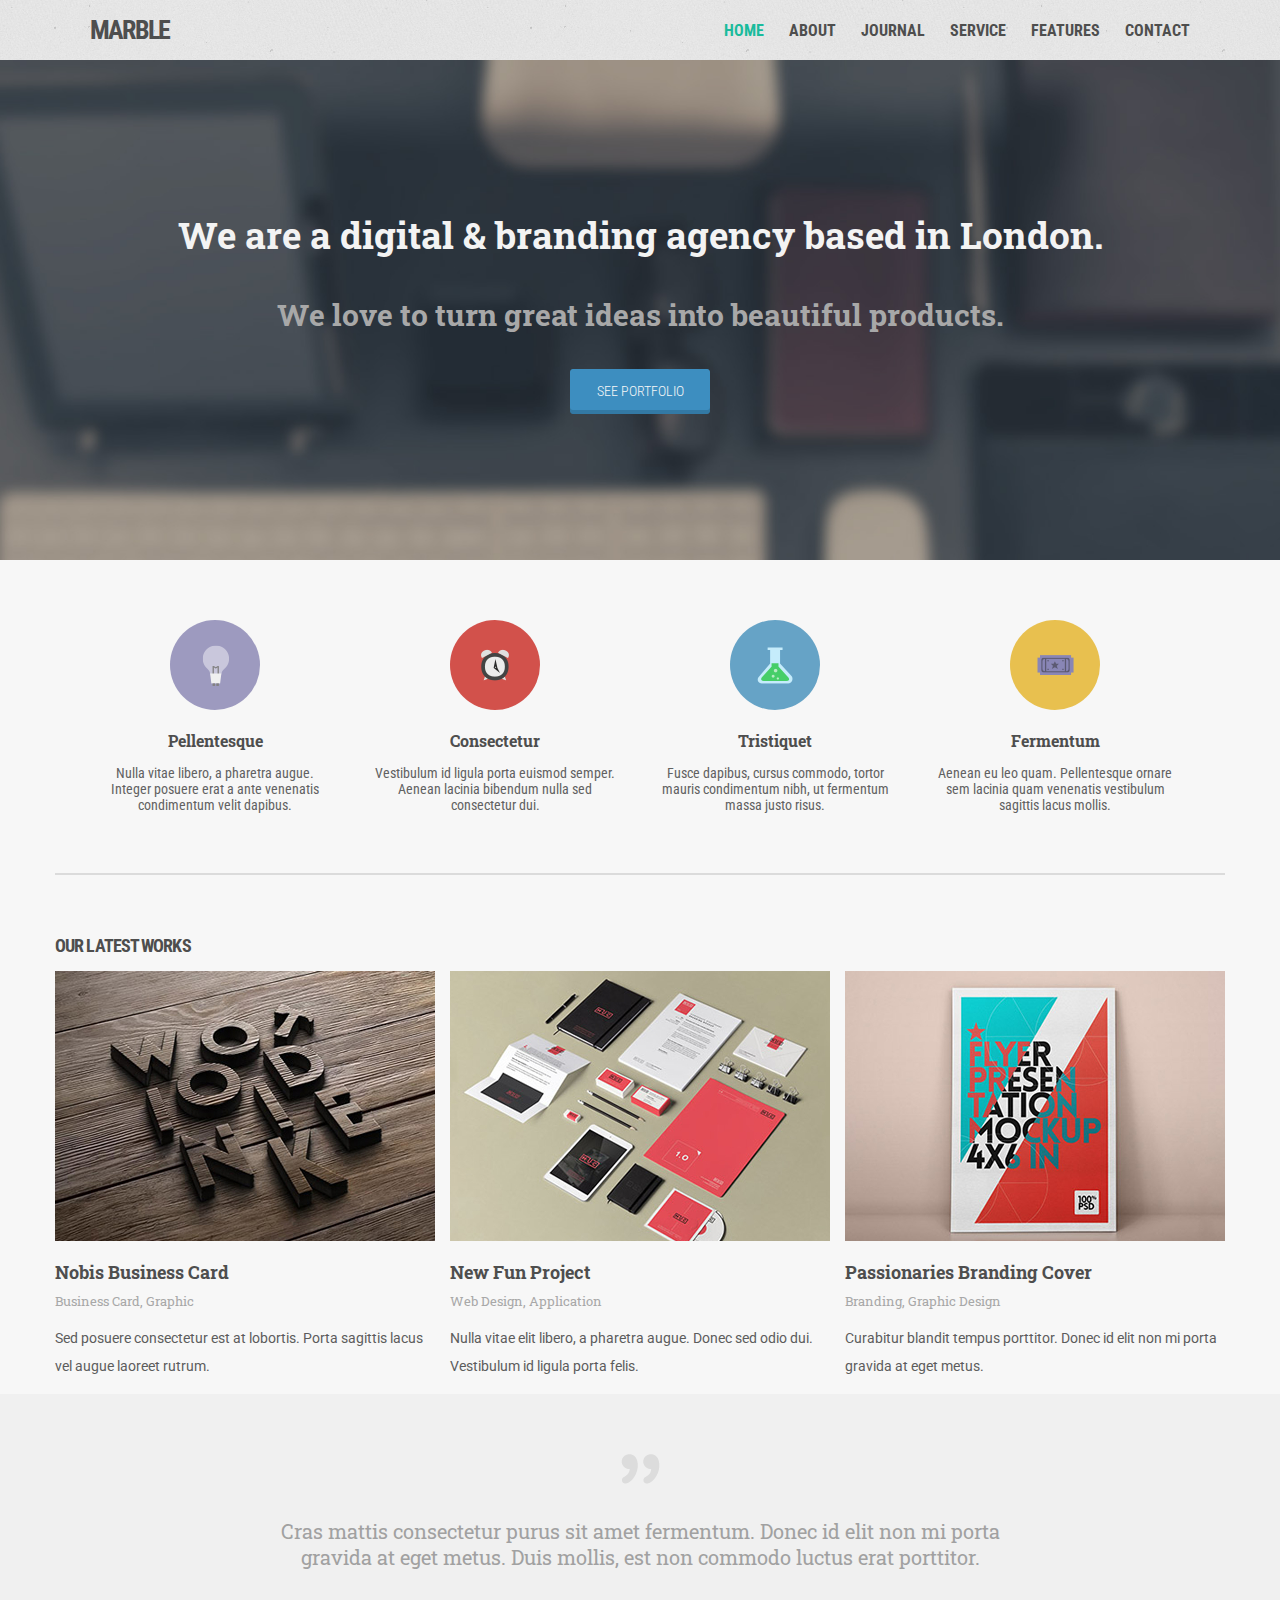
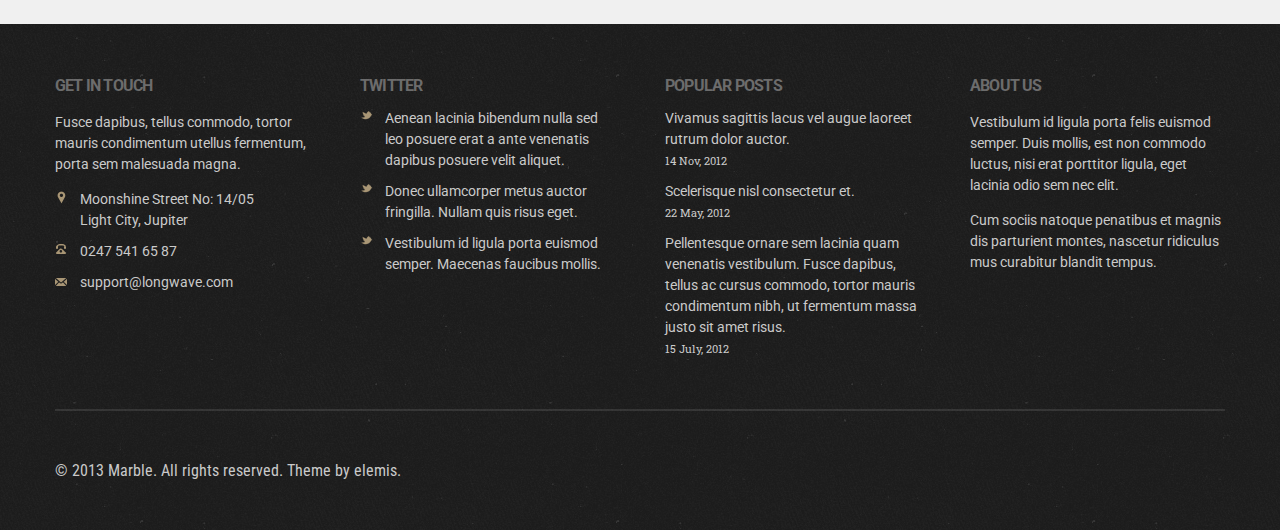
<file: index.html>
<!DOCTYPE html>
<html lang="en">
<head>
	<meta charset="UTF-8">
	<link rel="stylesheet" href="css/styles.css">
	<link href="https://fonts.googleapis.com/css?family=Roboto+Condensed:400,700|Roboto+Slab|Roboto:400,700|Arial+Rounded+MT+Bold" rel="stylesheet">
	<title>Marble</title>
</head>
<body>
<!-- here comes the header -->
	<div class="header">
		<h1 class="logo">Marble</h1>
		<ul class="main-menu">
			<li><a href="page.html">Contact</a></li>
			<li><a href="page.html">Features</a></li>
			<li><a href="page.html">Service</a></li>
			<li><a href="page.html">Journal</a></li>
			<li><a href="page.html">About</a></li>
			<li><a class="current" href="page.html">Home</a></li>
		</ul>
	</div>

<!-- it's slider that does not slide -->
	<div class="slider">
		<span class="slider-big-text">We are a digital &amp; branding agency based in London.</span>
		<br>
		<span class="slider-small-text">We love to turn great ideas into beautiful products.</span>
		<br>
		<a href="page.html" class="slider-button">See Portfolio</a>
	</div>
	<br class="emergency">
<!-- servises no matter what is that -->
	<div class="servises clearfix">
		<div class="pell">
			<div class="picture"></div>
			<strong>Pellentesque</strong>
			<p>Nulla vitae  libero, a pharetra augue. Integer posuere erat a ante venenatis condimentum velit dapibus.</p>
		</div>
		<div class="cons">
			<div class="picture"></div>
			<strong>Consectetur</strong>
			<p>Vestibulum id ligula porta  euismod semper. Aenean lacinia bibendum nulla sed consectetur dui.</p>
		</div>
		<div class="tris">
			<div class="picture"></div>
			<strong>Tristiquet</strong>
			<p>Fusce dapibus, cursus commodo, tortor mauris condimentum nibh, ut fermentum massa justo risus.</p>
		</div>
		<div class="ferm">
			<div class="picture"></div>
			<strong>Fermentum</strong>
			<p>Aenean eu leo quam. Pellentesque ornare sem lacinia quam venenatis vestibulum sagittis lacus mollis.</p>
		</div>
	</div>
<!-- latest works -->
	<div class="works clearfix">
	<h2>Our latest works</h2>
		<div class="first">
		<img src="assets/first.jpg" alt="Nobis Business Card">
		<a class="title" href="page.html">Nobis Business Card</a>
		<div class="tags"><span class="emergency">tags:</span><a href="page.html">Business Card,</a><a href="page.html"> Graphic</a></div>
		<p>Sed posuere consectetur est at lobortis. Porta sagittis lacus vel augue laoreet rutrum.</p>
	</div>
	<div class="second">
		<img src="assets/second.jpg" alt="New Fun Project">
		<a class="title" href="page.html">New Fun Project</a>
		<div class="tags"><span class="emergency">tags:</span><a href="page.html">Web Design,</a><a href="page.html"> Application</a></div>
		<p>Nulla vitae elit libero, a pharetra augue. Donec sed odio dui. Vestibulum id ligula porta felis.</p>
	</div>
	<div class="third">
		<img src="assets/third.jpg" alt="Passionaries Branding">
		<a class="title" href="page.html">Passionaries Branding Cover</a>
		<div class="tags"><span class="emergency">tags:</span><a href="page.html">Branding,</a><a href="page.html"> Graphic Design</a></div>
		<p>Curabitur blandit tempus porttitor. Donec id elit non mi porta gravida at eget metus.</p>
	</div>
	</div>
<!-- testimonials -->
	<div class="testimonials">
		<h3 class="emergency">Testimonials</h3>
		<div></div> <br>
		<a href="page.html">Cras mattis consectetur purus sit amet fermentum. Donec id elit non mi porta gravida at eget metus. Duis mollis, est non commodo luctus erat porttitor.</a>
	</div>
<!-- Footer at last -->
	<div class="footer clearfix">
		<div class="footer-content clearfix">
			<div class="get">
				<strong>Get in touch</strong>
				<p>Fusce dapibus, tellus commodo, tortor mauris condimentum utellus fermentum, porta sem malesuada magna.</p>
				<div class="item"><div class="icon icon-loc"></div>Moonshine Street No: 14/05 <br> Light City, Jupiter </div>
				<div class="item"><div class="icon icon-tel"></div>0247 541 65 87</div>
				<div class="item"><div class="icon icon-mail"></div><a href="page.html">support@longwave.com</a>
				</div>	
			</div>
			<div class="tweet">
				<strong>Twitter</strong> 
				<div class="item">
					<div class="icon"></div>
					<a href="page.html">Aenean lacinia bibendum nulla sed leo posuere erat a ante venenatis dapibus posuere velit aliquet.</a>
				</div>
				<br class="emergency">
				<div class="item">
					<div class="icon"></div>
					<a href="page.html">Donec ullamcorper metus auctor fringilla. Nullam quis risus eget.</a>
				</div>	
				<br class="emergency">
				<div class="item">
					<div class="icon"></div>
					<a href="page.html">Vestibulum id ligula porta  euismod semper. Maecenas faucibus mollis.</a>
				</div>
			</div>
			<div class="posts">
				<strong>Popular posts</strong>
				<div>
					<a href="page.html" class="post">Vivamus sagittis lacus vel augue laoreet rutrum dolor auctor.</a>
					<br>
					<span class="date">14 Nov, 2012</span>
				</div>
				<div>
					<a href="page.html" class="post">Scelerisque nisl consectetur et.</a>
					<br>
					<span class="date">22 May, 2012</span>
				</div>
				<div>
					<a href="page.html" class="post">Pellentesque ornare sem lacinia quam venenatis vestibulum. Fusce dapibus, tellus ac cursus commodo, tortor mauris condimentum nibh, ut fermentum massa justo sit amet risus.</a>
					<br>
					<span class="date">15 July, 2012</span>
				</div>	
			</div>
			<div class="about">
				<strong>About us</strong>
				<p>Vestibulum id ligula porta felis euismod semper. Duis mollis, est non commodo luctus, nisi erat porttitor ligula, eget lacinia odio sem nec elit.</p> 
				<p>Cum sociis natoque penatibus et magnis dis parturient montes, nascetur ridiculus mus curabitur blandit tempus.</p>
			</div>
		</div>
	<span class="copyright">
	© 2013 Marble. All rights reserved. Theme by elemis.
	</span>
	</div>
	</body>
</html>
</file>
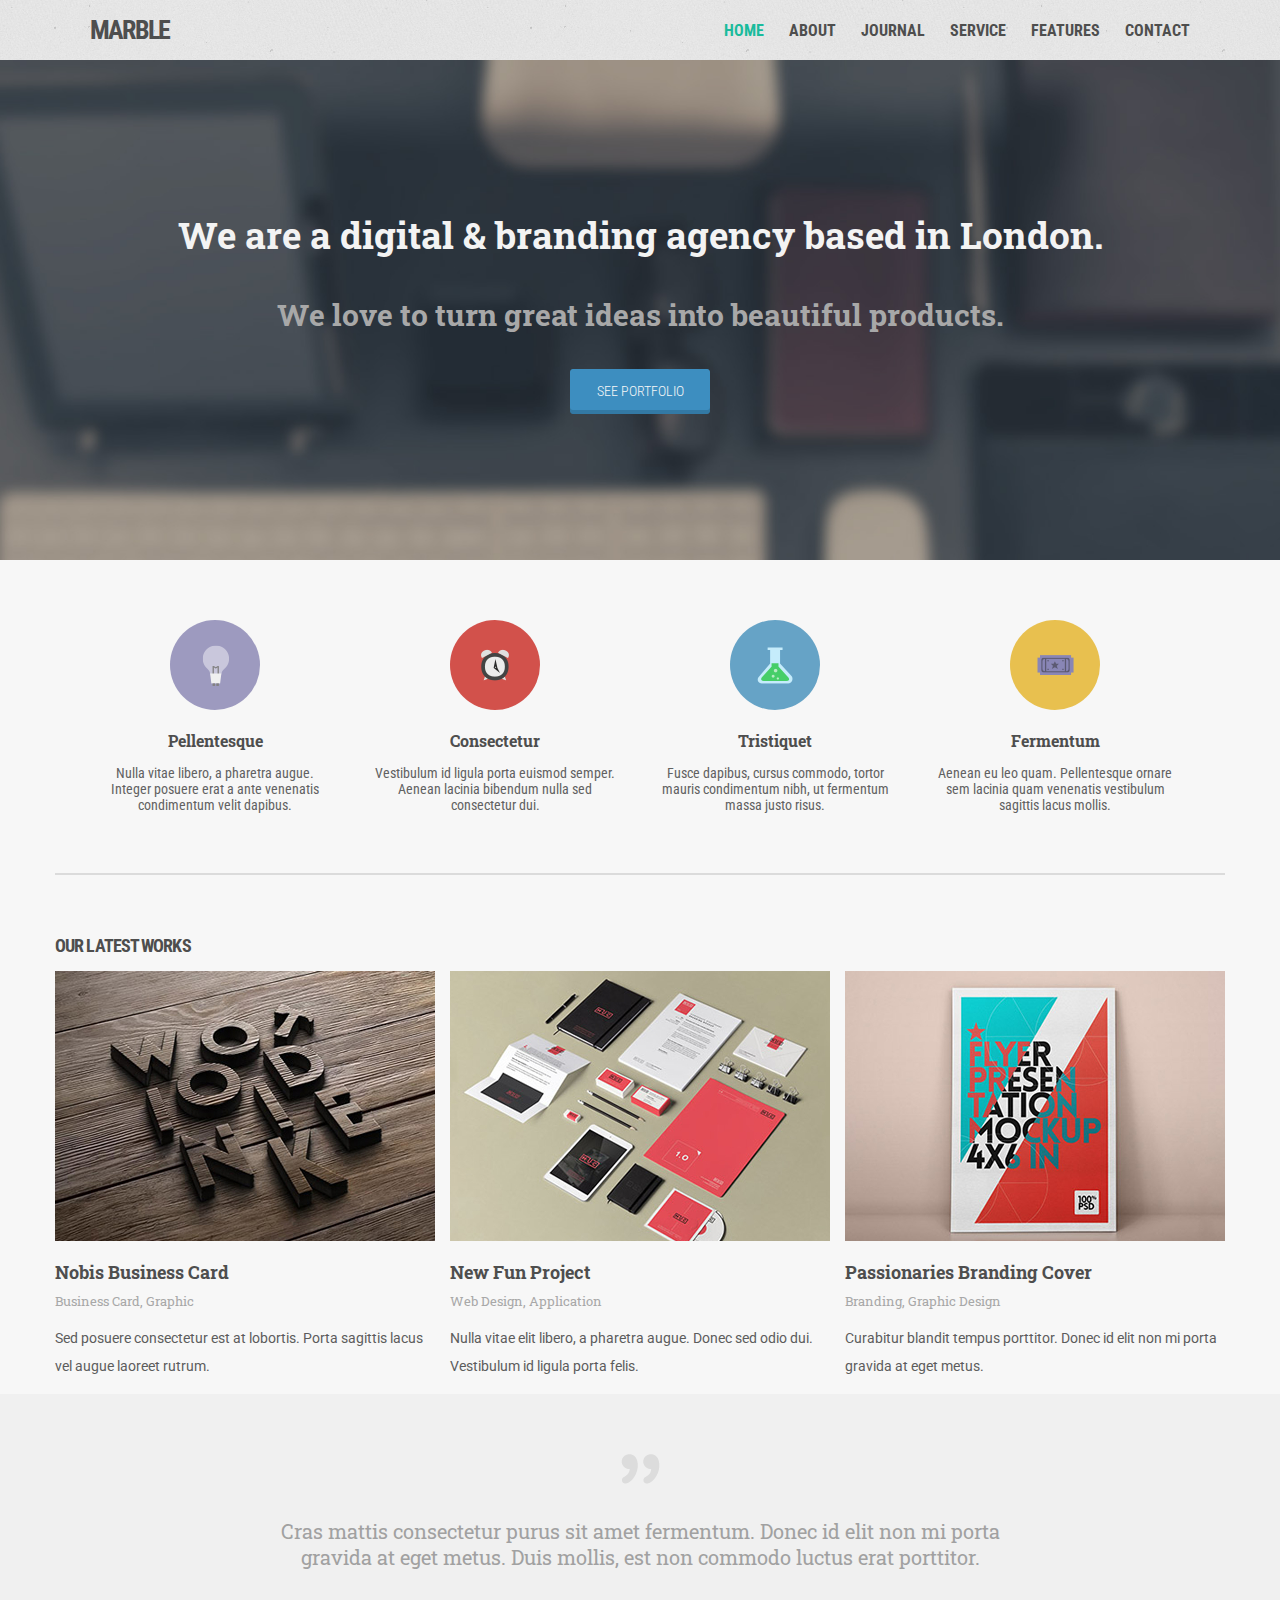
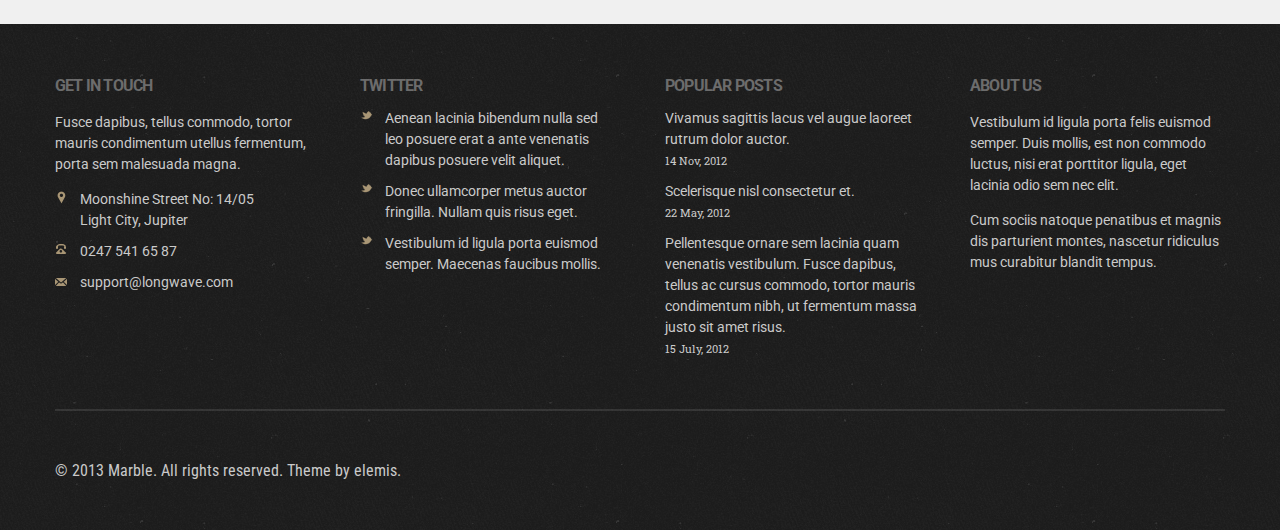
<file: Marble/index.html>
<!DOCTYPE html>
<html lang="en">
<head>
	<meta charset="UTF-8">
	<link rel="stylesheet" href="css/styles.css">
	<link href="https://fonts.googleapis.com/css?family=Roboto+Condensed:400,700|Roboto+Slab|Roboto:400,700|Arial+Rounded+MT+Bold" rel="stylesheet">
	<title>Marble</title>
</head>
<body>
<!-- here comes the header -->
	<div class="header">
		<h1 class="logo">Marble</h1>
		<ul class="main-menu">
			<li><a href="#">Contact</a></li>
			<li><a href="#">Features</a></li>
			<li><a href="#">Service</a></li>
			<li><a href="#">Journal</a></li>
			<li><a href="#">About</a></li>
			<li><a class="current" href="#">Home</a></li>
		</ul>
	</div>

<!-- it's slider that does not slide -->
	<div class="slider">
		<span class="slider-big-text">We are a digital &amp; branding agency based in London.</span>
		<br>
		<span class="slider-small-text">We love to turn great ideas into beautiful products.</span>
		<br>
		<a href="#" class="slider-button">See Portfolio</a>
	</div>
	<br class="emergency">
<!-- servises no matter what is that -->
	<div class="servises clearfix">
		<div class="pell">
			<div class="picture"></div>
			<strong>Pellentesque</strong>
			<p>Nulla vitae  libero, a pharetra augue. Integer posuere erat a ante venenatis condimentum velit dapibus.</p>
		</div>
		<div class="cons">
			<div class="picture"></div>
			<strong>Consectetur</strong>
			<p>Vestibulum id ligula porta  euismod semper. Aenean lacinia bibendum nulla sed consectetur dui.</p>
		</div>
		<div class="tris">
			<div class="picture"></div>
			<strong>Tristiquet</strong>
			<p>Fusce dapibus, cursus commodo, tortor mauris condimentum nibh, ut fermentum massa justo risus.</p>
		</div>
		<div class="ferm">
			<div class="picture"></div>
			<strong>Fermentum</strong>
			<p>Aenean eu leo quam. Pellentesque ornare sem lacinia quam venenatis vestibulum sagittis lacus mollis.</p>
		</div>
	</div>
<!-- latest works -->
	<div class="works clearfix">
	<h2>Our latest works</h2>
		<div class="first">
		<img src="assets/first.jpg" alt="Nobis Business Card">
		<a class="title" href="#">Nobis Business Card</a>
		<div class="tags"><span class="emergency">tags:</span><a href="">Business Card,</a><a href=""> Graphic</a></div>
		<p>Sed posuere consectetur est at lobortis. Porta sagittis lacus vel augue laoreet rutrum.</p>
	</div>
	<div class="second">
		<img src="assets/second.jpg" alt="New Fun Project">
		<a class="title" href="#">New Fun Project</a>
		<div class="tags"><span class="emergency">tags:</span><a href="">Web Design,</a><a href=""> Application</a></div>
		<p>Nulla vitae elit libero, a pharetra augue. Donec sed odio dui. Vestibulum id ligula porta felis.</p>
	</div>
	<div class="third">
		<img src="assets/third.jpg" alt="Passionaries Branding">
		<a class="title" href="">Passionaries Branding Cover</a>
		<div class="tags"><span class="emergency">tags:</span><a href="">Branding,</a><a href="#"> Graphic Design</a></div>
		<p>Curabitur blandit tempus porttitor. Donec id elit non mi porta gravida at eget metus.</p>
	</div>
	</div>
<!-- testimonials -->
	<div class="testimonials">
		<h3 class="emergency">Testimonials</h3>
		<div></div> <br>
		<a href="#">Cras mattis consectetur purus sit amet fermentum. Donec id elit non mi porta gravida at eget metus. Duis mollis, est non commodo luctus erat porttitor.</a>
	</div>
<!-- Footer at last -->
	<div class="footer clearfix">
		<div class="footer-content clearfix">
			<div class="get">
				<strong>Get in touch</strong>
				<p>Fusce dapibus, tellus commodo, tortor mauris condimentum utellus fermentum, porta sem malesuada magna.</p>
				<div class="item"><div class="icon icon-loc"></div>Moonshine Street No: 14/05 <br> Light City, Jupiter </div>
				<div class="item"><div class="icon icon-tel"></div>0247 541 65 87</div>
				<div class="item"><div class="icon icon-mail"></div><a href="#">support@longwave.com</a>
				</div>	
			</div>
			<div class="tweet">
				<strong>Twitter</strong> 
				<div class="item">
					<div class="icon"></div>
					<a href="#">Aenean lacinia bibendum nulla sed leo posuere erat a ante venenatis dapibus posuere velit aliquet.</a>
				</div>
				<br class="emergency">
				<div class="item">
					<div class="icon"></div>
					<a href="#">Donec ullamcorper metus auctor fringilla. Nullam quis risus eget.</a>
				</div>	
				<br class="emergency">
				<div class="item">
					<div class="icon"></div>
					<a href="#">Vestibulum id ligula porta  euismod semper. Maecenas faucibus mollis.</a>
				</div>
			</div>
			<div class="posts">
				<strong>Popular posts</strong>
				<div>
					<a href="#" class="post">Vivamus sagittis lacus vel augue laoreet rutrum dolor auctor.</a>
					<br>
					<span class="date">14 Nov, 2012</span>
				</div>
				<div>
					<a href="#" class="post">Scelerisque nisl consectetur et.</a>
					<br>
					<span class="date">22 May, 2012</span>
				</div>
				<div>
					<a href="#" class="post">Pellentesque ornare sem lacinia quam venenatis vestibulum. Fusce dapibus, tellus ac cursus commodo, tortor mauris condimentum nibh, ut fermentum massa justo sit amet risus.</a>
					<br>
					<span class="date">15 July, 2012</span>
				</div>	
			</div>
			<div class="about">
				<strong>About us</strong>
				<p>Vestibulum id ligula porta felis euismod semper. Duis mollis, est non commodo luctus, nisi erat porttitor ligula, eget lacinia odio sem nec elit.</p> 
				<p>Cum sociis natoque penatibus et magnis dis parturient montes, nascetur ridiculus mus curabitur blandit tempus.</p>
			</div>
		</div>
	<span class="copyright">
	© 2013 Marble. All rights reserved. Theme by elemis.
	</span>
	</div>
	</body>
</html>
</file>
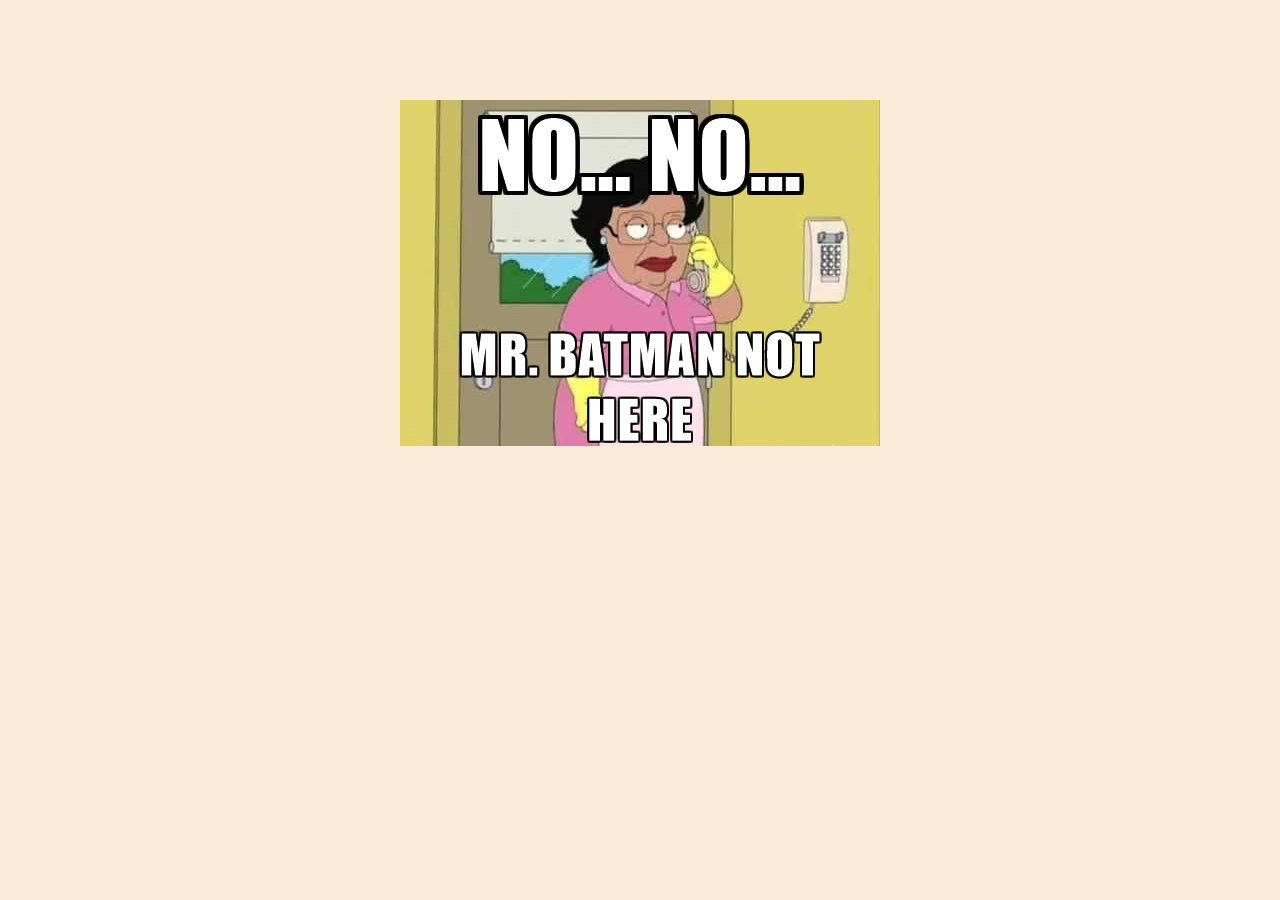
<file: page.html>
<!DOCTYPE html>
<html lang="en">
<head>
	<meta charset="UTF-8">
	<style>
		* {
			margin: 0;
			padding: 0;
		}
		body {
			width: 100%;
			background-color: #FBECD9;
		}
		div {
			width: 480px;
			margin: 100px auto;
		}
	</style>
	<title>Not yet</title>
</head>
<body>
	<div><img src="assets/Consuela.jpg" alt="No No"></div>
</body>
</html>
</file>
<file: css/styles.css>
*{-webkit-box-sizing: border-box;
-moz-box-sizing: border-box;
box-sizing: border-box;}
body {
	font-family: "Roboto Condensed", Arial, sans-serif;

	background-color: #f7f7f7;
	margin: 0;
	padding: 0;
}

.emergency {
	display: none;
}

a {
	text-decoration: none;
}

body a:hover {
	color: #1abb9c;
}

h1 {
	font-family: "Roboto Condensed";
	text-transform: uppercase;
	color: #4e4e4e;
	font-size: 1.6em;
	font-weight: 700;
	letter-spacing: -0.07em;
	margin: 0;
	padding: 0;

/*mess up with header*/
}
.header {
	background: url(../assets/header.jpg);
	background-repeat: repeat;
	max-width: 1600px;
	width: 100%;
	height: 60px;
	position: fixed;
	top: 0;
	left: 0;


}
.header .logo {
	line-height: 60px;
	padding-left: 90px;
	display: block;
	float: left;
	

}
.main-menu ul{
	padding: 0;
	margin: 0;	
}

.header .main-menu li {
	list-style: none;
	display: inline-block;
	float: right;
	margin-right: 25px;
	margin-top: 5px;
	
	
}
.header .main-menu li:first-child {
	margin-right: 90px;
} 

.main-menu a {
	text-transform: uppercase;
	font-weight: bold;
	color:  #4e4e4e;
	font-family: "Roboto Condensed";

}

.main-menu .current {
	color: #1abb9c;
}



/*let's begin with the "slider"*/

.slider {
	margin-top: 60px;
	width:100%;
	height:26%;
	min-height: 500px;
	background-image: url(../assets/slider.jpg);
	background-size: cover;
	text-align: center;
}
.slider span {
	font-family: "Roboto Slab";
	font-weight: 700;
	display: inline-block;
	
}
.slider .slider-big-text {
	margin-top: 150px;
	color: #f3f3f3;
	font-size: 2.3em;

}
.slider .slider-small-text {
	margin-top: 35px;
	color: #a8a8a8;
	font-size: 1.9em;
}
.slider .slider-button {
	margin-top: 35px;
	color: #f7f7f7;
	text-transform: uppercase;
	font-weight: 300;
	font-size: 0.875em;
	text-align: center;
	line-height: 3.2;
	display: inline-block;
	width: 140px;
	height: 45px;
	background: url(../assets/button.png);
	
}


.slider .slider-button:hover {
	background: url(../assets/button-hover.png);
}

/*ok, it will be servises now*/

.servises {
	max-width: 1170px;
	min-height: 275px;
	margin: 40px auto;
	border-bottom: 2px solid rgba(0, 0, 0, 0.11);
}
.pell, .cons, .tris, .ferm {
	float: left;
	width: 240px;
	margin-left: 40px;
	text-align: center;
	font-size: 0.875em;
	color: #616161;
}
.servises > div > strong {
	color: #4e4e4e;
	font-size: 1.125em;
	font-family: "Roboto Slab";

}
.picture {
	width: 90px;
	height: 90px;
	border: 0px solid yellow;
	border-radius: 50%;
	margin: 20px auto 20px;
}
.pell .picture {
	background: #9d9abf url(../assets/bulb.png) no-repeat center;
}
.cons .picture {
	background: #d2514b url(../assets/clock.png) no-repeat center;
}
.tris .picture {
	background: #66a3c6 url(../assets/bottle.png) no-repeat center;
}
.ferm .picture {
	background: #e8c04f url(../assets/mono.png) no-repeat center;
}
.clearfix:after {
	content:"";
	display: table;
	clear: both;
}

/*and latest works*/
h2 {
	color: #4e4e4e;
	text-transform: uppercase;
	font-size: 1.125em;
	letter-spacing: -0.05em;
}
.clearfix::after {
	content:"";
	display: table;
	clear: both;
}
.works {
	max-width: 1170px;
	margin: 60px auto 0;
	border-bottom: 

}
.works > div {
	float: left;
	max-width: 380px;
	margin-right: 15px;
}
img {
	margin-bottom: 15px;
}
.works > div:last-child {
	margin-right: 0;
}
.works .title {
	color: #4e4e4e;
	font-size: 1.125em;
	font-weight: 700;
	font-family: "Roboto Slab";
}
.works .tags a {
	font-family: "Roboto Slab";
	color: #a8a8a8;
	font-size: 0.813em;
}
.works .tags {
	margin-top: 7px;
}

.works p {
	font-family: Roboto;
	color: #5c5c5c;
	font-size: 0.875em;
	font-weight: 400;
	line-height: 2;
	padding: 0;
}
.works a:hover {
	color: #1abb9c;
}
/*testimonials*/
.testimonials {
	max-width: 1600px;
	width: 100%;
	height: 230px;
	background-color: #f0f0f0;
	font-family: "Roboto Slab";
	text-align: center;
}
.testimonials > div {
	width: 39px;
	height: 30px;
	background: url(../assets/quot.png) ;
	margin: 60px auto 30px;
	display: inline-block;
	text-align: center;
}
.testimonials a {
	color: #a1a1a1;
	font-size: 1.25em;
	display: inline-block;
	max-width: 736px;
}
/*foooooooooter*/
.footer {
	background-image: url(../assets/footer.jpg);
	width: 100%;
	color: #cacaca;	
	
	
}
.footer-content {
	width: 100%;
	max-width: 1170px;
	border-bottom: 2px solid  rgba(255, 255, 255, 0.11);
	margin: auto auto 50px;
	padding-bottom: 50px;
	
}
.footer-content > div {
	float: left;
	width: 255px;
	margin-top: 50px;
	margin-right: 50px;
	position: relative;
	
}
.footer-content > div:last-child {
	margin-right: 0;
}
.footer-content strong {
	color: #6c6c6c;
	text-transform: uppercase;
	font-size: 1.125em;
	letter-spacing: -0.05em;

}
.footer-content, .footer a {
	color: #cacaca;
	font-family: Roboto;
	font-size: 14px;
	line-height: 1.5;
}
.item {
	margin-left: 25px;
}

.get div, .tweet div, .posts div, .icon {
	margin-top: 10px;}

.icon {
	width: 14px;
	height: 14px;
	position: absolute;
	left: -1px;

}	
.get .icon-loc {
	background: url(../assets/location.png) no-repeat center;
	top: 107px;
}
.get .icon-tel {
	background: url(../assets/phone.png) no-repeat center;
	top: 158px;
}
.get .icon-mail {
	background: url(../assets/message.png) no-repeat center;
	top: 191px;
}
.tweet .icon {
	background: url(../assets/tweet.png) no-repeat center;
	margin: 0;
}
.posts span {
	font-size: 11px;
	font-family: "Roboto Slab";
}
.footer > span {
	display: block;
	max-width: 1170px;
	width: 100%;
	margin:0 auto 50px;
}
</file>
<file: Marble/css/styles.css>
*{-webkit-box-sizing: border-box;
-moz-box-sizing: border-box;
box-sizing: border-box;}
body {
	font-family: "Roboto Condensed", Arial, sans-serif;

	background-color: #f7f7f7;
	margin: 0;
	padding: 0;
}

.emergency {
	display: none;
}

a {
	text-decoration: none;
}

body a:hover {
	color: #1abb9c;
}

h1 {
	font-family: "Roboto Condensed";
	text-transform: uppercase;
	color: #4e4e4e;
	font-size: 1.6em;
	font-weight: 700;
	letter-spacing: -0.07em;
	margin: 0;
	padding: 0;

/*mess up with header*/
}
.header {
	background: url(../assets/header.jpg);
	background-repeat: repeat;
	max-width: 1600px;
	width: 100%;
	height: 60px;
	position: fixed;
	top: 0;
	left: 0;


}
.header .logo {
	line-height: 60px;
	padding-left: 90px;
	display: block;
	float: left;
	

}
.main-menu ul{
	padding: 0;
	margin: 0;	
}

.header .main-menu li {
	list-style: none;
	display: inline-block;
	float: right;
	margin-right: 25px;
	margin-top: 5px;
	
	
}
.header .main-menu li:first-child {
	margin-right: 90px;
} 

.main-menu a {
	text-transform: uppercase;
	font-weight: bold;
	color:  #4e4e4e;
	font-family: "Roboto Condensed";

}

.main-menu .current {
	color: #1abb9c;
}



/*let's begin with the "slider"*/

.slider {
	margin-top: 60px;
	width:100%;
	height:26%;
	min-height: 500px;
	background-image: url(../assets/slider.jpg);
	background-size: cover;
	text-align: center;
}
.slider span {
	font-family: "Roboto Slab";
	font-weight: 700;
	display: inline-block;
	
}
.slider .slider-big-text {
	margin-top: 150px;
	color: #f3f3f3;
	font-size: 2.3em;

}
.slider .slider-small-text {
	margin-top: 35px;
	color: #a8a8a8;
	font-size: 1.9em;
}
.slider .slider-button {
	margin-top: 35px;
	color: #f7f7f7;
	text-transform: uppercase;
	font-weight: 300;
	font-size: 0.875em;
	text-align: center;
	line-height: 3.2;
	display: inline-block;
	width: 140px;
	height: 45px;
	background-image: url(../assets/button.png);
}

}
.slider .slider-button:hover {
	background: #055b91;
	border: 1px solid #055b91;
	border-radius: 3px;
	line-height: 3.1;
}

/*ok, it will be servises now*/

.servises {
	max-width: 1170px;
	min-height: 275px;
	margin: 40px auto;
	border-bottom: 2px solid rgba(0, 0, 0, 0.11);
}
.pell, .cons, .tris, .ferm {
	float: left;
	width: 240px;
	margin-left: 40px;
	text-align: center;
	font-size: 0.875em;
	color: #616161;
}
.servises > div > strong {
	color: #4e4e4e;
	font-size: 1.125em;
	font-family: "Roboto Slab";

}
.picture {
	width: 90px;
	height: 90px;
	border: 0px solid yellow;
	border-radius: 50%;
	margin: 20px auto 20px;
}
.pell .picture {
	background: #9d9abf url(../assets/bulb.png) no-repeat center;
}
.cons .picture {
	background: #d2514b url(../assets/clock.png) no-repeat center;
}
.tris .picture {
	background: #66a3c6 url(../assets/bottle.png) no-repeat center;
}
.ferm .picture {
	background: #e8c04f url(../assets/mono.png) no-repeat center;
}
.clearfix:after {
	content:"";
	display: table;
	clear: both;
}

/*and latest works*/
h2 {
	color: #4e4e4e;
	text-transform: uppercase;
	font-size: 1.125em;
	letter-spacing: -0.05em;
}
.clearfix::after {
	content:"";
	display: table;
	clear: both;
}
.works {
	max-width: 1170px;
	margin: 60px auto 0;
	border-bottom: 

}
.works > div {
	float: left;
	max-width: 380px;
	margin-right: 15px;
}
img {
	margin-bottom: 15px;
}
.works > div:last-child {
	margin-right: 0;
}
.works .title {
	color: #4e4e4e;
	font-size: 1.125em;
	font-weight: 700;
	font-family: "Roboto Slab";
}
.works .tags a {
	font-family: "Roboto Slab";
	color: #a8a8a8;
	font-size: 0.813em;
}
.works .tags {
	margin-top: 7px;
}

.works p {
	font-family: Roboto;
	color: #5c5c5c;
	font-size: 0.875em;
	font-weight: 400;
	line-height: 2;
	padding: 0;
}
.works a:hover {
	color: #1abb9c;
}
/*testimonials*/
.testimonials {
	max-width: 1600px;
	width: 100%;
	height: 230px;
	background-color: #f0f0f0;
	font-family: "Roboto Slab";
	text-align: center;
}
.testimonials > div {
	width: 39px;
	height: 30px;
	background: url(../assets/quot.png) ;
	margin: 60px auto 30px;
	display: inline-block;
	text-align: center;
}
.testimonials a {
	color: #a1a1a1;
	font-size: 1.25em;
	display: inline-block;
	max-width: 736px;
}
/*foooooooooter*/
.footer {
	background-image: url(../assets/footer.jpg);
	width: 100%;
	color: #cacaca;	
	
	
}
.footer-content {
	width: 100%;
	max-width: 1170px;
	border-bottom: 2px solid  rgba(255, 255, 255, 0.11);
	margin: auto auto 50px;
	padding-bottom: 50px;
	
}
.footer-content > div {
	float: left;
	width: 255px;
	margin-top: 50px;
	margin-right: 50px;
	position: relative;
	
}
.footer-content > div:last-child {
	margin-right: 0;
}
.footer-content strong {
	color: #6c6c6c;
	text-transform: uppercase;
	font-size: 1.125em;
	letter-spacing: -0.05em;

}
.footer-content, .footer a {
	color: #cacaca;
	font-family: Roboto;
	font-size: 14px;
	line-height: 1.5;
}
.item {
	margin-left: 25px;
}

.get div, .tweet div, .posts div, .icon {
	margin-top: 10px;}

.icon {
	width: 14px;
	height: 14px;
	position: absolute;
	left: -1px;

}	
.get .icon-loc {
	background: url(../assets/location.png) no-repeat center;
	top: 107px;
}
.get .icon-tel {
	background: url(../assets/phone.png) no-repeat center;
	top: 158px;
}
.get .icon-mail {
	background: url(../assets/message.png) no-repeat center;
	top: 191px;
}
.tweet .icon {
	background: url(../assets/tweet.png) no-repeat center;
	margin: 0;
}
.posts span {
	font-size: 11px;
	font-family: "Roboto Slab";
}
.footer > span {
	display: block;
	max-width: 1170px;
	width: 100%;
	margin:0 auto 50px;
}
</file>
